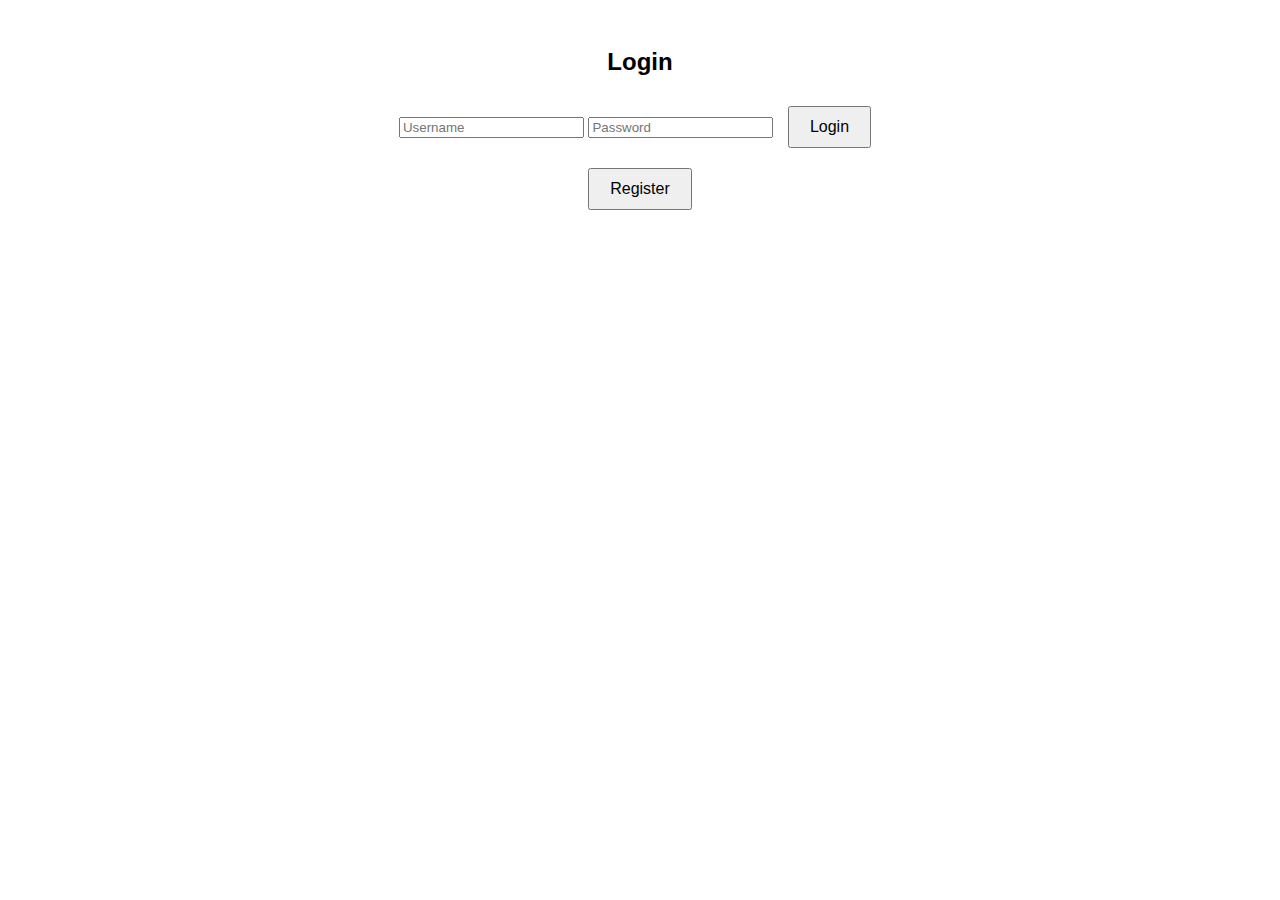
<file: frontend/index.html>
<!DOCTYPE html>
<html lang="en">
<head>
    <meta charset="UTF-8">
    <meta name="viewport" content="width=device-width, initial-scale=1.0">
    <title>Slot Machine</title>
    <link rel="stylesheet" href="style.css">
</head>
<body>
<div id="login-section">
    <h2>Login</h2>
    <form id="login-form">
        <input type="text" id="username" placeholder="Username" required />
        <input type="password" id="password" placeholder="Password" required />
        <button type="submit">Login</button>
    </form>
    <button id="show-register">Register</button>
</div>

<div id="register-section" style="display: none;">
    <h2>Register</h2>
    <form id="register-form">
        <input type="text" id="new-username" placeholder="Username" required />
        <input type="password" id="new-password" placeholder="Password" required />
        <button type="submit">Register</button>
    </form>
    <button id="show-login">Back to Login</button>
</div>

<div id="game-section" style="display: none;">
    <h2>Welcome, <span id="user-name"></span>!</h2>
    <p>Balance: <span id="balance">0</span></p>
    <button id="purchase-balance">Add Balance</button>
    <div id="slot-machine">
        <div id="wheel1" class="wheel">🔵</div>
        <div id="wheel2" class="wheel">🔵</div>
        <div id="wheel3" class="wheel">🔵</div>
    </div>
    <button id="spin">Play</button>
    <p id="message"></p>
</div>
<script src="app.js"></script>
</body>
</html>
</file>
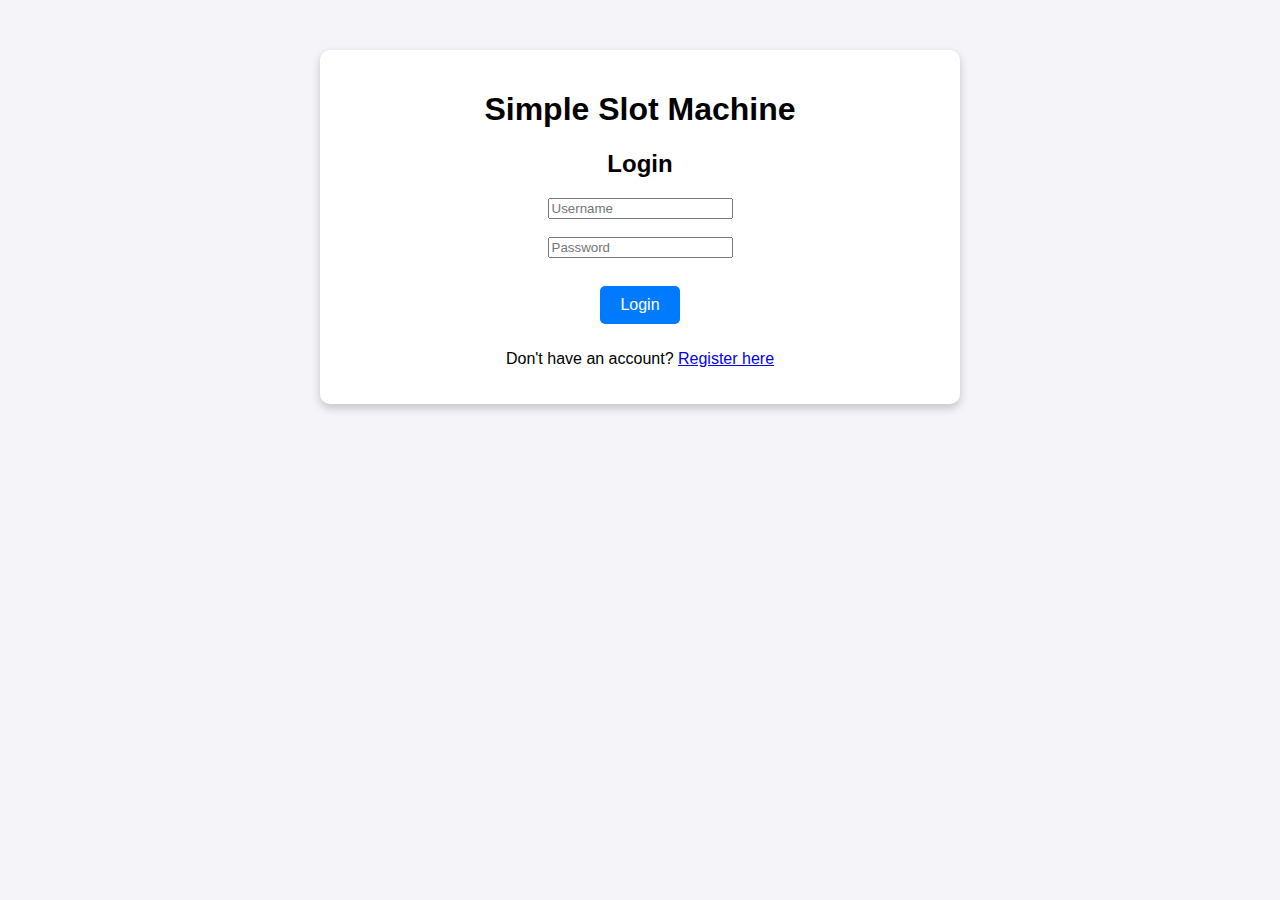
<file: wallet-with-go/game.html>
<!DOCTYPE html>
<html lang="en">
<head>
    <meta charset="UTF-8">
    <meta name="viewport" content="width=device-width, initial-scale=1.0">
    <title>Simple Slot Machine</title>
    <style>
        body {
            font-family: Arial, sans-serif;
            text-align: center;
            margin: 0;
            padding: 0;
            background-color: #f4f4f9;
        }
        .container {
            max-width: 600px;
            margin: 50px auto;
            padding: 20px;
            background: white;
            border-radius: 10px;
            box-shadow: 0 4px 10px rgba(0, 0, 0, 0.2);
        }
        .slot-machine {
            display: flex;
            justify-content: center;
            margin: 20px 0;
        }
        .wheel {
            width: 100px;
            height: 100px;
            margin: 0 10px;
            display: flex;
            align-items: center;
            justify-content: center;
            border: 2px solid #ccc;
            border-radius: 10px;
            font-size: 2rem;
            font-weight: bold;
            background: #e3e3e3;
        }
        .button {
            padding: 10px 20px;
            margin: 10px;
            font-size: 1rem;
            border: none;
            border-radius: 5px;
            background-color: #007bff;
            color: white;
            cursor: pointer;
        }
        .button:hover {
            background-color: #0056b3;
        }
        .message {
            margin-top: 20px;
            font-size: 1.2rem;
            color: #333;
        }
    </style>
</head>
<body>
<div class="container">
    <h1>Simple Slot Machine</h1>

    <div id="login-section">
        <h2>Login</h2>
        <form id="login-form">
            <input type="text" id="username" placeholder="Username" required><br><br>
            <input type="password" id="password" placeholder="Password" required><br><br>
            <button type="submit" class="button">Login</button>
            <p>Don't have an account? <a href="#" id="show-register">Register here</a></p>
        </form>
    </div>

    <div id="register-section" style="display: none;">
        <h2>Register</h2>
        <form id="register-form">
            <input type="text" id="new-username" placeholder="Username" required><br><br>
            <input type="password" id="new-password" placeholder="Password" required><br><br>
            <button type="submit" class="button">Register</button>
            <p>Already have an account? <a href="#" id="show-login">Login here</a></p>
        </form>
    </div>

    <div id="game-section" style="display: none;">
        <h2>Welcome, <span id="user-name"></span>!</h2>
        <p>Balance: <span id="balance">0</span></p>
        <button class="button" id="purchase-balance">More Balance</button>
        <div class="slot-machine">
            <div class="wheel" id="wheel1">?</div>
            <div class="wheel" id="wheel2">?</div>
            <div class="wheel" id="wheel3">?</div>
        </div>
        <button class="button" id="spin">Play</button>
        <div class="message" id="message"></div>
    </div>
</div>

<script>
    const loginSection = document.getElementById('login-section');
    const registerSection = document.getElementById('register-section');
    const gameSection = document.getElementById('game-section');
    const balanceElement = document.getElementById('balance');
    const userNameElement = document.getElementById('user-name');
    const messageElement = document.getElementById('message');

    let balance = 0;

    // Switch between login and register
    document.getElementById('show-register').addEventListener('click', () => {
        loginSection.style.display = 'none';
        registerSection.style.display = 'block';
    });

    document.getElementById('show-login').addEventListener('click', () => {
        registerSection.style.display = 'none';
        loginSection.style.display = 'block';
    });

    // Handle login
    document.getElementById('login-form').addEventListener('submit', (e) => {
        e.preventDefault();
        const username = document.getElementById('username').value;
        const password = document.getElementById('password').value;
        // Placeholder login logic
        console.log('Logging in with', username, password);
        loginSection.style.display = 'none';
        gameSection.style.display = 'block';
        userNameElement.textContent = username;
    });

    // Handle registration
    document.getElementById('register-form').addEventListener('submit', (e) => {
        e.preventDefault();
        const username = document.getElementById('new-username').value;
        const password = document.getElementById('new-password').value;
        // Placeholder registration logic
        console.log('Registering', username, password);
        registerSection.style.display = 'none';
        loginSection.style.display = 'block';
    });

    // Handle purchase balance
    document.getElementById('purchase-balance').addEventListener('click', () => {
        balance += 10; // Placeholder logic
        balanceElement.textContent = balance;
    });

    // Handle spin
    document.getElementById('spin').addEventListener('click', () => {
        if (balance < 1) {
            messageElement.textContent = 'Not enough balance to play!';
            return;
        }
        balance--;
        balanceElement.textContent = balance;

        const symbols = ['🔵', '🔺', '⭐', '⬛'];
        const wheel1 = symbols[Math.floor(Math.random() * symbols.length)];
        const wheel2 = symbols[Math.floor(Math.random() * symbols.length)];
        const wheel3 = symbols[Math.floor(Math.random() * symbols.length)];

        document.getElementById('wheel1').textContent = wheel1;
        document.getElementById('wheel2').textContent = wheel2;
        document.getElementById('wheel3').textContent = wheel3;

        if (wheel1 === wheel2 && wheel2 === wheel3) {
            const winnings = 50; // Placeholder winnings
            balance += winnings;
            balanceElement.textContent = balance;
            messageElement.textContent = `You win! Added ${winnings} to your balance.`;
        } else {
            messageElement.textContent = 'Try again!';
        }
    });
</script>
</body>
</html>
</file>
<file: frontend/style.css>
body {
    font-family: Arial, sans-serif;
    text-align: center;
    padding: 20px;
}

#slot-machine {
    display: flex;
    justify-content: center;
    margin: 20px;
}

.wheel {
    font-size: 2rem;
    border: 2px solid #333;
    width: 50px;
    height: 50px;
    display: flex;
    justify-content: center;
    align-items: center;
    margin: 0 5px;
    background-color: #f9f9f9;
}

button {
    padding: 10px 20px;
    margin: 10px;
    font-size: 1rem;
    cursor: pointer;
}
</file>
